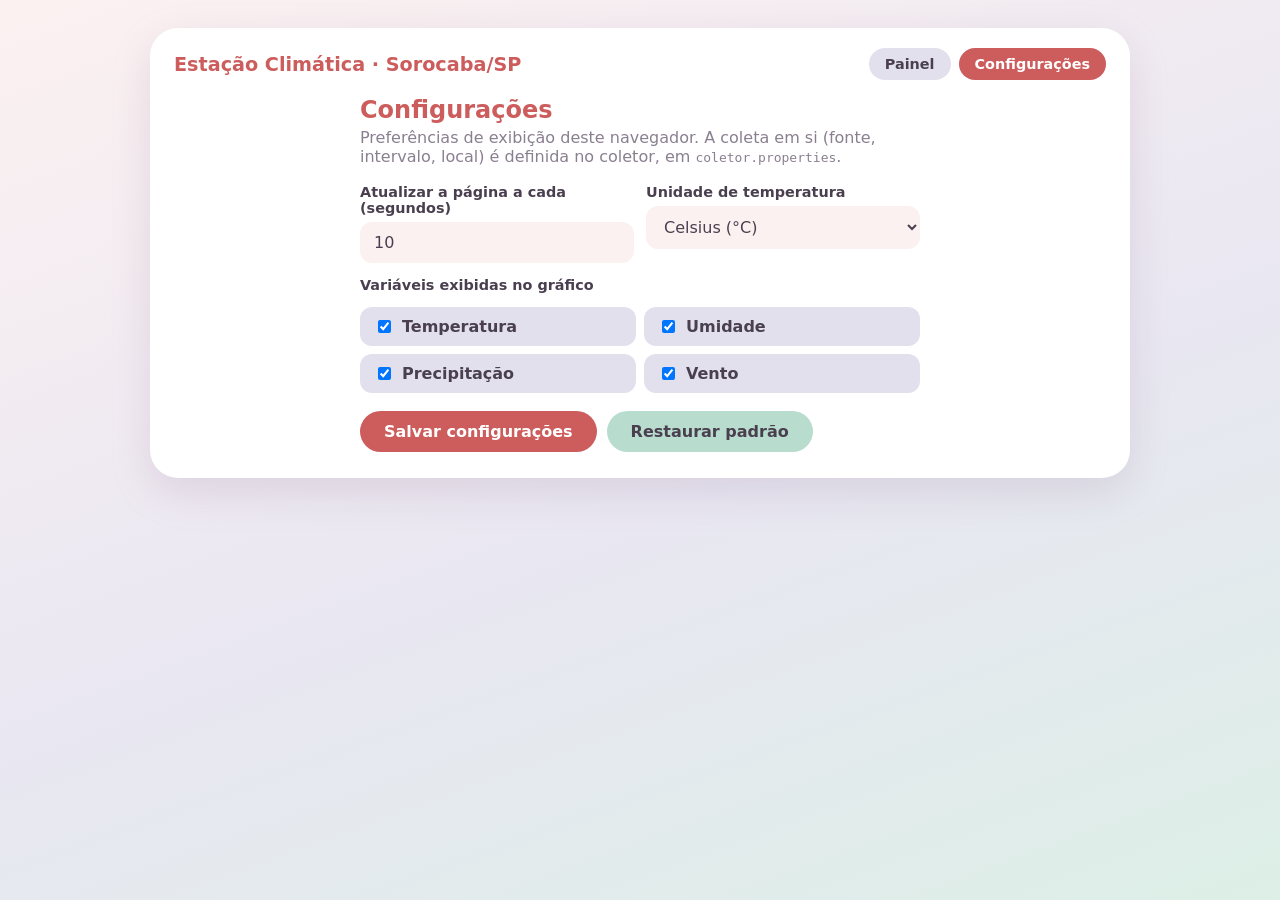
<file: ServidorMeteorologico/target/classes/web/configuracoes.html>
<!DOCTYPE html>
<html lang="pt-BR">
<head>
  <meta charset="UTF-8"/>
  <meta name="viewport" content="width=device-width, initial-scale=1"/>
  <title>Configurações · Estação Climática</title>
  <link rel="preconnect" href="https://fonts.googleapis.com"/>
  <link href="https://fonts.googleapis.com/css2?family=Nunito:wght@400;600;700;800&amp;display=swap" rel="stylesheet"/>
  <link rel="stylesheet" href="resources/css/estacao.css"/>
  <script src="resources/js/estacao.js"></script>
</head>
<body>
  <main class="painel">
    <header class="topo">
      <h1>Estação Climática · Sorocaba/SP</h1>
      <nav>
        <a href="index.html">Painel</a>
        <a class="ativo" href="configuracoes.html">Configurações</a>
      </nav>
    </header>

    <form class="config" id="formConfig" onsubmit="return salvarConfig()">
      <h2>Configurações</h2>
      <p>Preferências de exibição deste navegador. A coleta em si (fonte, intervalo, local) é definida no coletor, em <code>coletor.properties</code>.</p>

      <div class="duplo">
        <div class="campo">
          <label for="atualizacao">Atualizar a página a cada (segundos)</label>
          <input id="atualizacao" type="number" min="5" max="300" value="10"/>
        </div>
        <div class="campo">
          <label for="unidade">Unidade de temperatura</label>
          <select id="unidade"><option value="C">Celsius (°C)</option><option value="F">Fahrenheit (°F)</option></select>
        </div>
      </div>

      <div class="campo"><label>Variáveis exibidas no gráfico</label></div>
      <div class="vars">
        <label><input type="checkbox" id="serie-temperatura" checked="checked"/> Temperatura</label>
        <label><input type="checkbox" id="serie-umidade" checked="checked"/> Umidade</label>
        <label><input type="checkbox" id="serie-precipitacao" checked="checked"/> Precipitação</label>
        <label><input type="checkbox" id="serie-vento" checked="checked"/> Vento</label>
      </div>

      <div class="botoes">
        <button type="submit">Salvar configurações</button>
        <button type="button" class="sec" onclick="restaurarConfig()">Restaurar padrão</button>
      </div>
      <div class="aviso" id="aviso" role="status">Configurações salvas.</div>
    </form>
  </main>
</body>
</html>
</file>
<file: ServidorMeteorologico/target/classes/web/resources/css/estacao.css>
:root{--seashell:#e3e0ee;--pearl:#FCF1F1;--coral:#CD5C5C;--treasure:#F3B266;--seafoam:#B8DCCD;--starfish:#E99055;
--sea2:#7FBFA5;--texto:#4A3F4F;--suave:#8A7F90;--borda:#EFE6EA;--lav2:#A9A3C4}
*{box-sizing:border-box}
body{margin:0;font-family:'Dongle',system-ui,sans-serif;color:var(--texto);min-height:100vh;padding:28px 16px;
background:linear-gradient(160deg,#FCF1F1 0%,#E9E7F2 55%,#DDEFE7 100%)}
.painel{max-width:980px;margin:0 auto;background:#fff;border-radius:28px;padding:20px 24px 26px;box-shadow:0 14px 40px rgba(150,120,150,.2)}
.topo{display:flex;align-items:center;justify-content:space-between;gap:12px;margin-bottom:16px}
.topo h1{font-size:1.2rem;margin:0;font-weight:800;color:var(--coral)}
.topo nav{display:flex;gap:8px}
.topo nav a{padding:8px 16px;border-radius:999px;background:var(--seashell);color:var(--texto);text-decoration:none;font-weight:700;font-size:.9rem}
.topo nav a.ativo{background:var(--coral);color:#fff}
a:focus-visible,button:focus-visible,input:focus-visible,select:focus-visible{outline:3px solid var(--coral);outline-offset:2px}
.hero{position:relative;border-radius:22px;overflow:hidden;height:260px;background:linear-gradient(135deg,#E9E7F2 0%,#FCF1F1 100%)}
.hero>svg.ondas{position:absolute;left:0;bottom:0;width:100%;height:110px}
.hero .temp{position:absolute;left:26px;top:34px;font-size:4.4rem;font-weight:800;color:var(--coral);line-height:1}
.hero .temp small{font-size:1.6rem;vertical-align:top}
.hero .cond{position:absolute;left:28px;top:122px;font-weight:800;font-size:1.1rem;color:var(--starfish)}
.hero .sens{position:absolute;left:28px;top:150px;font-weight:700;color:var(--suave)}
.hero .local{position:absolute;left:28px;bottom:20px;font-weight:800;color:#3E6B5A}
.selo{margin-left:8px;padding:2px 10px;border-radius:999px;background:var(--treasure);color:#fff;font-size:.8rem}
.hero .hora{position:absolute;right:24px;bottom:18px;text-align:right;font-weight:700;color:#3E6B5A}
.hero .hora strong{display:block;font-size:1.4rem}
.hero .icone{position:absolute;right:70px;top:14px;width:190px;height:190px}
.icone svg{width:100%;height:100%}
.grade{display:grid;grid-template-columns:minmax(0,1fr) minmax(0,1.5fr);gap:16px;margin-top:16px}
.cartoes{display:grid;grid-template-columns:1fr 1fr;gap:12px}
.cartao{display:flex;align-items:center;gap:10px;border-radius:18px;padding:12px 14px;background:#fff;border:1px solid var(--borda);box-shadow:0 4px 14px rgba(160,130,160,.15)}
.cartao .ic{flex:none;width:38px;height:38px;border-radius:12px;display:grid;place-items:center}
.cartao .ic svg{width:22px;height:22px;stroke:#fff;fill:none;stroke-width:2;stroke-linecap:round;stroke-linejoin:round}
.umid .ic{background:var(--sea2)}.pres .ic{background:var(--lav2)}.vento .ic{background:var(--treasure)}.chuva .ic{background:var(--starfish)}
.rot{font-size:.8rem;color:var(--suave);font-weight:700}.val{font-size:1.15rem;font-weight:800}
.resumo{grid-column:1/-1;display:flex;justify-content:space-between;align-items:center;border-radius:18px;padding:14px 18px;color:#fff;font-weight:700;
background:linear-gradient(90deg,var(--coral),#DD7C74);box-shadow:0 6px 16px rgba(205,92,92,.3)}
.resumo small{display:block;font-weight:600;opacity:.92}.resumo strong{font-size:1.2rem}
.grafico{border-radius:18px;padding:14px 16px 8px;box-shadow:0 6px 20px rgba(160,130,160,.15)}
.grafico h2{font-size:.85rem;margin:0 0 8px;color:var(--coral)}
.grafico canvas{width:100%!important;height:250px!important}
.estado{display:flex;align-items:center;gap:8px;font-size:.85rem;color:var(--suave);margin-top:14px}
.ponto{width:10px;height:10px;border-radius:50%;background:var(--sea2)}
.ponto.alerta{background:var(--treasure)}.ponto.erro{background:var(--coral)}
.config{max-width:560px;margin:8px auto 0}.config h2{margin:0 0 4px;color:var(--coral)}.config p{color:var(--suave);margin:0 0 18px}
.campo{display:flex;flex-direction:column;gap:6px;margin-bottom:14px}.campo label{font-weight:700;font-size:.9rem}
.campo input,.campo select{padding:11px 14px;border-radius:12px;border:1.5px solid var(--borda);background:var(--pearl);font:inherit;color:var(--texto)}
.campo small{color:var(--suave)}
.duplo,.vars{display:grid;grid-template-columns:1fr 1fr;gap:12px}.vars{gap:8px;margin-bottom:18px}
.vars label{display:flex;gap:8px;align-items:center;background:var(--seashell);padding:10px 14px;border-radius:12px;font-weight:600}
.botoes{display:flex;gap:10px;margin-top:6px}
.botoes button{border:0;border-radius:999px;padding:11px 24px;font:inherit;font-weight:800;cursor:pointer;background:var(--coral);color:#fff}
.botoes .sec{background:var(--seafoam);color:var(--texto)}
.aviso{margin-top:14px;padding:10px 14px;border-radius:12px;background:var(--seafoam);font-weight:700;display:none}
@media(max-width:720px){.grade{grid-template-columns:1fr}.hero .icone{width:120px;height:120px;right:16px;top:20px}.hero .temp{font-size:3.4rem}.duplo,.vars{grid-template-columns:1fr}}

/* ===== Sem bordas/sombras nos blocos internos ===== */
.cartao,.grafico,.resumo{border:0;box-shadow:none}
.cartao{background:var(--pearl)}
.grafico{background:var(--pearl)}
.campo input,.campo select{border:0}

/* ===== Animações ===== */
@keyframes subir{from{opacity:0;transform:translateY(16px)}to{opacity:1;transform:none}}
@keyframes flutuar{0%,100%{transform:translateY(0)}50%{transform:translateY(-8px)}}
@keyframes girar{to{transform:rotate(360deg)}}
@keyframes onda{from{transform:translateX(0)}to{transform:translateX(-50%)}}
@keyframes cair{0%{transform:translateY(-6px);opacity:0}30%{opacity:1}100%{transform:translateY(16px);opacity:0}}
@keyframes nevar{0%{transform:translateY(-6px);opacity:0}30%{opacity:1}100%{transform:translateY(14px) rotate(60deg);opacity:0}}
@keyframes piscar{0%,60%,100%{opacity:1}70%{opacity:.25}80%{opacity:1}90%{opacity:.4}}
@keyframes pulsar{0%,100%{transform:scale(1);opacity:1}50%{transform:scale(1.5);opacity:.5}}
@keyframes pop{from{opacity:0;transform:scale(.7)}to{opacity:1;transform:none}}

.painel{animation:subir .6s ease both}
.hero{animation:subir .6s .08s ease both}
.cartao{animation:subir .5s ease both;transition:transform .2s ease,background .2s ease}
.cartoes .cartao:nth-child(1){animation-delay:.2s}.cartoes .cartao:nth-child(2){animation-delay:.27s}
.cartoes .cartao:nth-child(3){animation-delay:.34s}.cartoes .cartao:nth-child(4){animation-delay:.41s}
.resumo{animation:subir .5s .48s ease both}
.grafico{animation:subir .6s .3s ease both}
.cartao:hover{transform:translateY(-4px);background:var(--seashell)}
.cartao .ic{transition:transform .25s ease}
.topo nav a,.botoes button{transition:transform .2s ease,background .2s ease}
.topo nav a:hover,.botoes button:hover{transform:translateY(-2px)}
.hero .temp,.hero .cond{animation:subir .6s .25s ease both}
.hero .icone{animation:flutuar 4s ease-in-out infinite}
.hero>svg.ondas{width:200%;height:110px;animation:onda 12s linear infinite}
.ponto{animation:pulsar 2s ease-in-out infinite}

/* partes dos ícones */
.raios{transform-box:fill-box;transform-origin:center;animation:girar 14s linear infinite}
.gota{animation:cair 1.1s ease-in infinite}
.gota:nth-of-type(2n){animation-delay:.35s}.gota:nth-of-type(3n){animation-delay:.7s}
.raio{animation:piscar 2.4s linear infinite}

@media (prefers-reduced-motion:reduce){*{animation:none!important;transition:none!important}}
</file>
